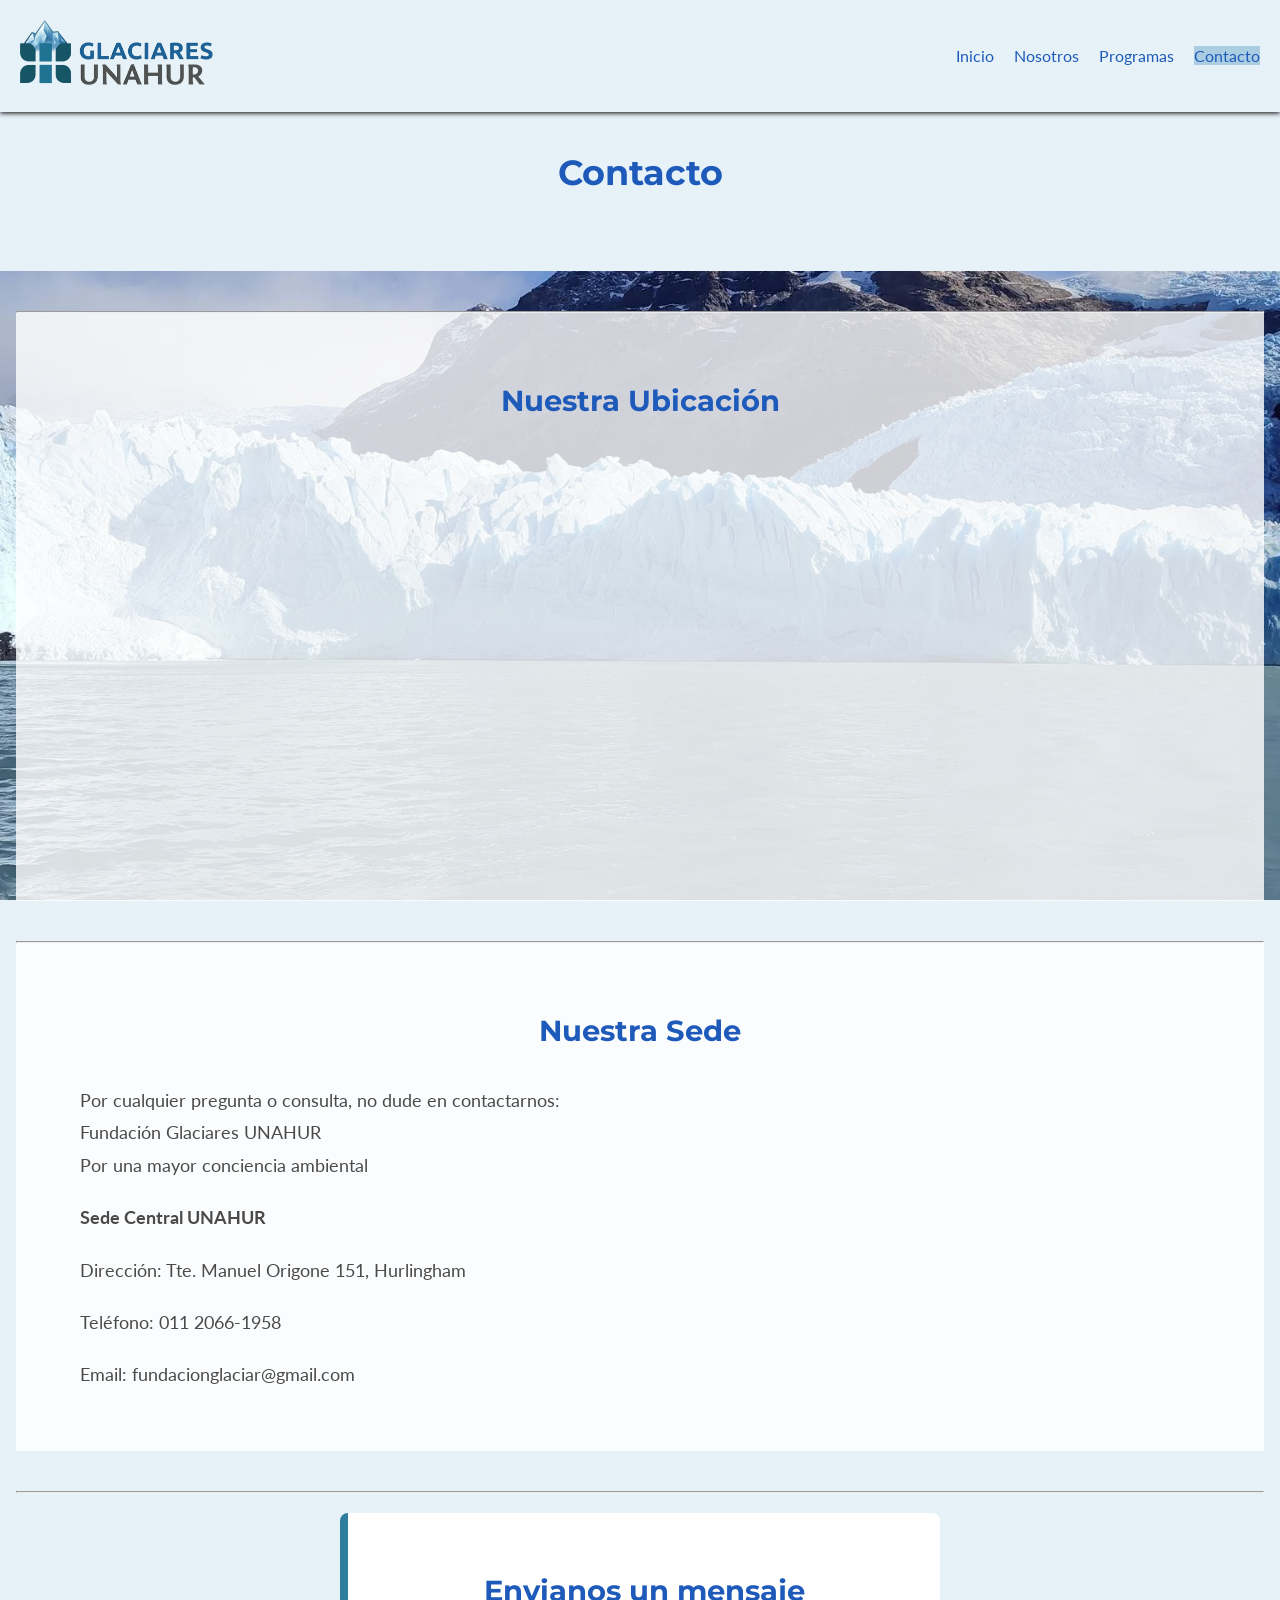
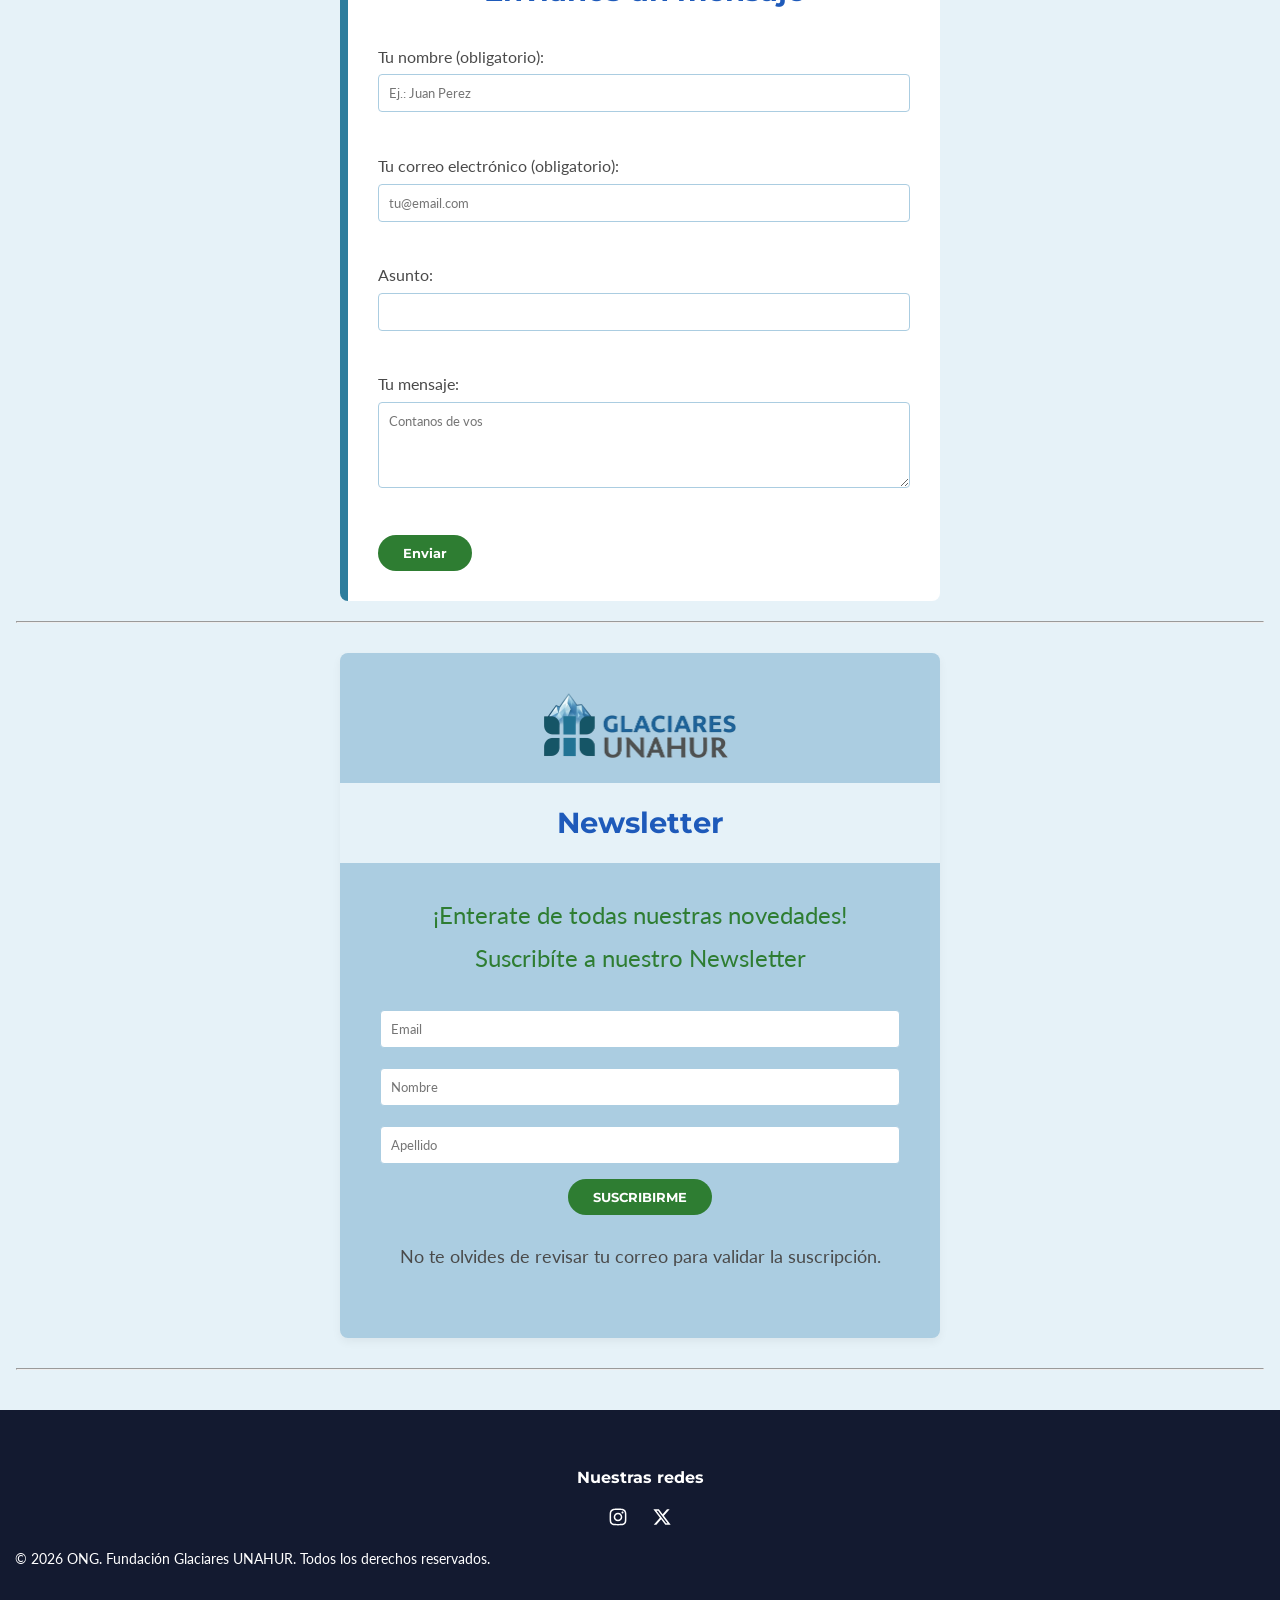
<file: contacto.html>
<!DOCTYPE html>
<html lang="es">
<head>
    <meta charset="UTF-8">
    <meta name="viewport" content="width=device-width, initial-scale=1.0">
    <title>Contacto - Nombre de la ONG</title>
    <link rel="icon" href="assets/logo/glaciaresUnaHur.ico" type="image/svg+xml">
    <link rel="preconnect" href="https://fonts.googleapis.com">
    <link rel="preconnect" href="https://fonts.gstatic.com" crossorigin>
    <link href="https://fonts.googleapis.com/css2?family=Montserrat:ital,wght@0,100..900;1,100..900&display=swap" rel="stylesheet">
    <link href="https://fonts.googleapis.com/css2?family=Lato:ital,wght@0,100;0,300;0,400;0,700;0,900;1,100;1,300;1,400;1,700;1,900&display=swap" rel="stylesheet">
    <link rel="stylesheet" href="css/styles.css">
</head>
<body>

    <header>
        <div class="logo">
            <a href="index.html">
                <img src="assets/logo/logo-glaciares-unahur-v7.png" alt="logo_glaciares_unahur">
            </a>
        </div>

        <nav class="nav-links">
            <ul>
                <li><a href="index.html">Inicio</a></li>
                <li><a href="nosotros.html">Nosotros</a></li>
                <li><a href="programas.html">Programas</a></li>
                <li><a href="contacto.html" class="active">Contacto</a></li>
            </ul>
        </nav>
    </header>

    <main>
        <section class="section-contenido section-presentacion">
            <h1>Contacto</h1>
        </section>

        <hr>

        <section class="section-contenido" id="mapa"> 
            <h2>Nuestra Ubicación</h2>
            <iframe src="https://www.google.com/maps/embed?pb=!1m18!1m12!1m3!1d3283.427414147726!2d-58.64022692494276!3d-34.61863775828511!2m3!1f0!2f0!3f0!3m2!1i1024!2i768!4f13.1!3m3!1m2!1s0x95bcb8d055e548bf%3A0x738f85ea67aeabe5!2sUniversidad%20Nacional%20de%20Hurlingham!5e0!3m2!1ses!2sar!4v1776775922089!5m2!1ses!2sar" width="600" height="450" style="border:0;" allowfullscreen="" loading="lazy" referrerpolicy="no-referrer-when-downgrade"></iframe>
        </section>
        
        <hr>

        <section class="section-contenido" id="datos-sede">
            <h2>Nuestra Sede</h2>
            <p>
                Por cualquier pregunta o consulta, no dude en contactarnos: <br> Fundación Glaciares UNAHUR <br> Por una mayor conciencia ambiental
            </p>
            <p><strong>Sede Central UNAHUR</strong></p>
            <p>Dirección: Tte. Manuel Origone 151, Hurlingham</p>
            <p>Teléfono: 011 2066-1958</p>
            <p>Email: fundacionglaciar@gmail.com</p>
        </section>

        <hr>

        <section id="form-contacto">
            <h2>Envianos un mensaje</h2>
            <form action="#" method="post">
                <label for="nombre">Tu nombre (obligatorio):</label><br>
                <input type="text" id="nombre" name="nombre" 
                    placeholder="Ej.: Juan Perez" required><br><br>

                <label for="email">Tu correo electrónico (obligatorio):</label><br>
                <input type="email" id="email" name="email" 
                    placeholder="tu@email.com" required><br><br>

                <label for="asunto">Asunto:</label><br>
                <input type="text" id="asunto" name="asunto"><br><br>

                <label for="mensaje">Tu mensaje:</label><br>
                <textarea id="mensaje" name="mensaje" rows="4" placeholder="Contanos de vos"></textarea> <br><br>
                
                <button type="submit">Enviar</button>
            </form>
        </section>

        <hr>

        <section id="form-newsletter">
            <figure id="logo-form">
                <img src="assets/logo/logo-glaciares-unahur-v7.png" alt="">
            </figure>
            <h2>Newsletter</h2>
            <p id="newsletter-primer-parrafo"">¡Enterate de todas nuestras novedades! <br> Suscribíte a nuestro Newsletter</p>
            <form action="#" method="post">
                <input type="email" id="news-email" name="news-email" placeholder="Email" required> <br>
                
                <input type="text" id="news-nombre" name="news-nombre" placeholder="Nombre"> <br>

                <input type="text" id="news-nombre" name="news-nombre" placeholder="Apellido"> <br>
                
                <button type="submit">SUSCRIBIRME</button>            
            </form> 
            <br>
            <p>No te olvides de revisar tu correo para validar la suscripción.</p>
        </section>

        <hr>
    </main>

    <footer>
        <h3>Nuestras redes</h3>
        <div class="redes-sociales">
        <a href="#"><img src="assets/icons/instagram-brands-solid-full.svg" alt="instagram" width="24" height="24"></a>
        <a href="#"><img src="assets/icons/x-twitter-brands-solid-full.svg" alt="twitter" width="24" height="24"></a>
        </div>
        <p>&copy; 2026 ONG. Fundación Glaciares UNAHUR. Todos los derechos reservados.</p>
    </footer>
</body>
</html>
</file>
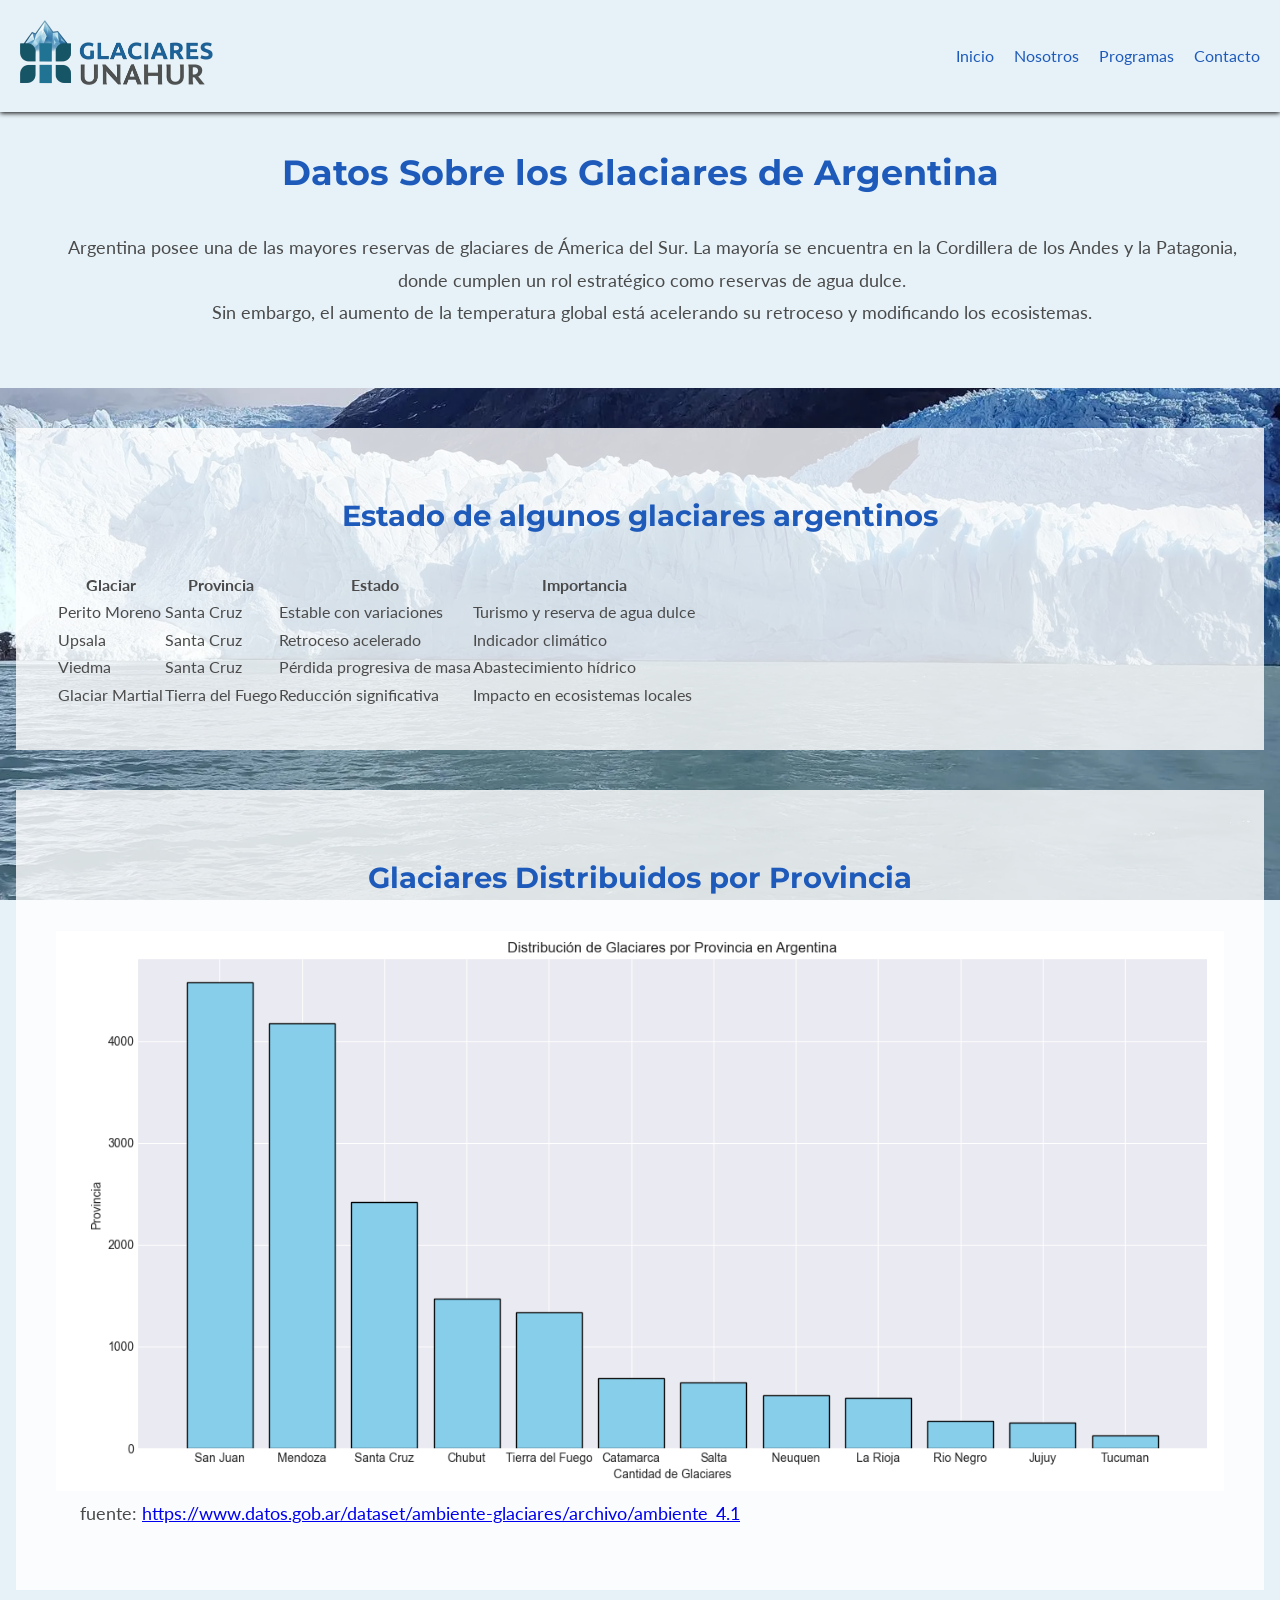
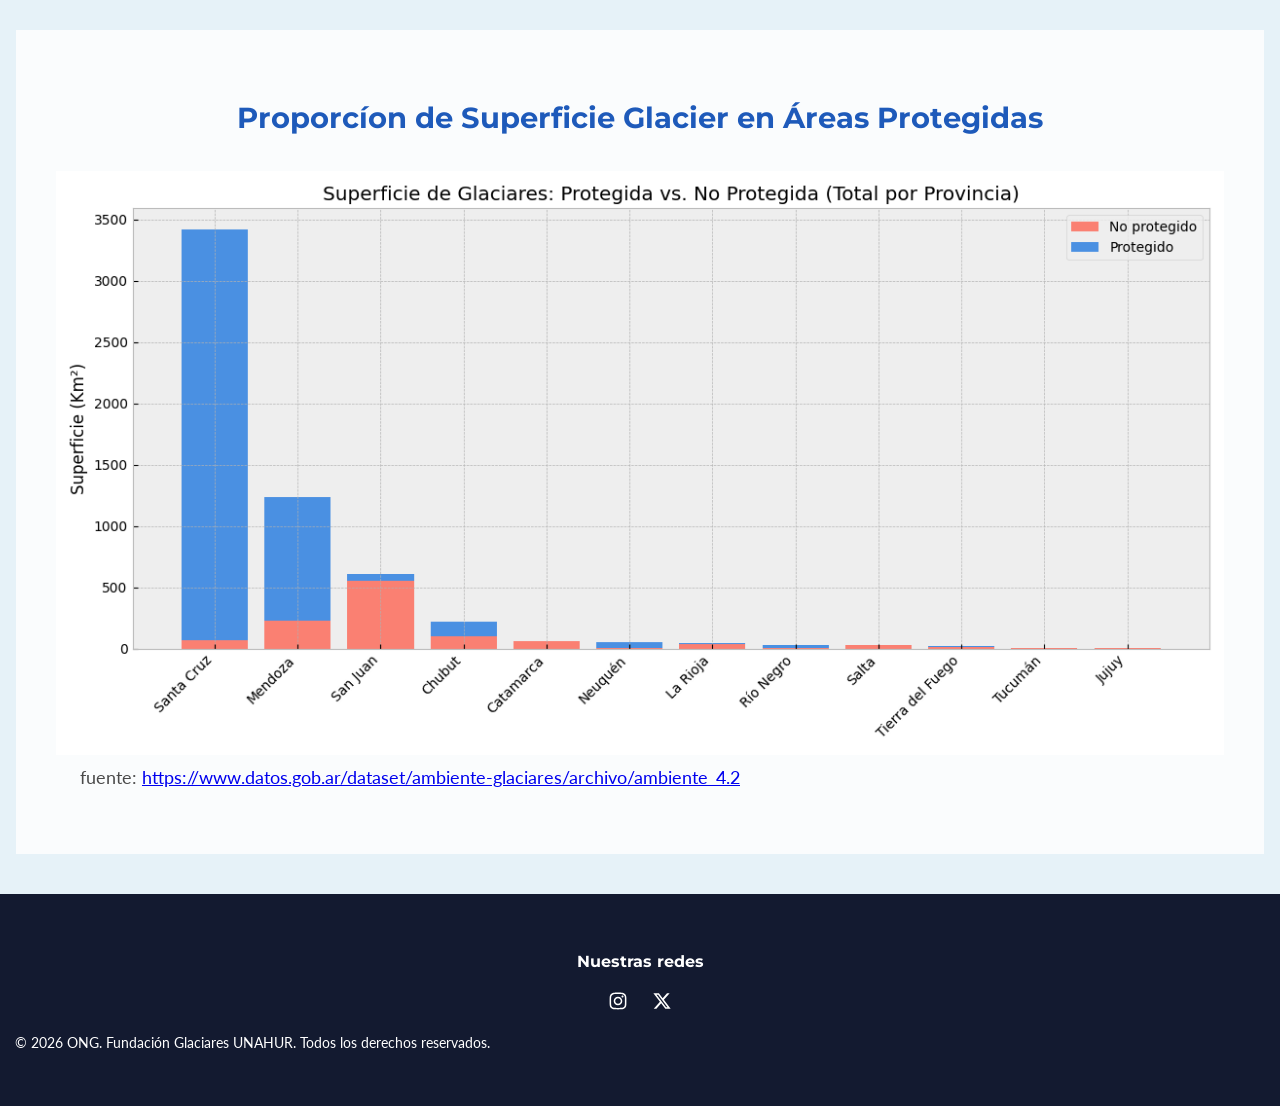
<file: glaciares_argentinos.html>
<!DOCTYPE html>
<html lang="es">
<head>
    <meta charset="UTF-8">
    <meta name="viewport" content="width=device-width, initial-scale=1.0">
    <title>Glaciares Argentinos</title>
    <link rel="icon" href="assets/logo/glaciaresUnaHur.ico" type="image/svg+xml">
    <link rel="preconnect" href="https://fonts.googleapis.com">
    <link rel="preconnect" href="https://fonts.gstatic.com" crossorigin>
    <link href="https://fonts.googleapis.com/css2?family=Montserrat:ital,wght@0,100..900;1,100..900&display=swap" rel="stylesheet">
    <link href="https://fonts.googleapis.com/css2?family=Lato:ital,wght@0,100;0,300;0,400;0,700;0,900;1,100;1,300;1,400;1,700;1,900&display=swap" rel="stylesheet">
    <link rel="stylesheet" href="css/styles.css">
</head>

<body>

    <header>
        <div class="logo">
            <a href="index.html">
                <img src="assets/logo/logo-glaciares-unahur-v7.png" alt="logo_glaciares_unahur">
            </a>
        </div>

        <nav class="nav-links">
            <ul>
                <li><a href="index.html">Inicio</a></li>
                <li><a href="nosotros.html">Nosotros</a></li>
                <li><a href="programas.html">Programas</a></li>
                <li><a href="contacto.html">Contacto</a></li>
            </ul>
        </nav>
    </header>

    <main>
        <section class="section-presentacion">
            <h1>Datos Sobre los Glaciares de Argentina</h1>
            <p>
                Argentina posee una de las mayores reservas de glaciares de Ámerica del Sur. La mayoría se encuentra en la Cordillera de los Andes y la Patagonia, donde cumplen un rol estratégico como reservas de agua dulce. <br> Sin embargo, el aumento de la temperatura global está acelerando su retroceso y modificando los ecosistemas.
            </p>
        </section>

        <section class="section-contenido">
            <h2>Estado de algunos glaciares argentinos</h2>
            <table>
                <thead>
                    <tr>
                        <th>Glaciar</th>
                        <th>Provincia</th>
                        <th>Estado</th>
                        <th>Importancia</th>
                    </tr>
                </thead>

                <tbody>
                    <tr>
                        <td>Perito Moreno</td>
                        <td>Santa Cruz</td>
                        <td>Estable con variaciones</td>
                        <td>Turismo y reserva de agua dulce</td>
                    </tr>

                    <tr>
                        <td>Upsala</td>
                        <td>Santa Cruz</td>
                        <td>Retroceso acelerado</td>
                        <td>Indicador climático</td>
                    </tr>

                    <tr>
                        <td>Viedma</td>
                        <td>Santa Cruz</td>
                        <td>Pérdida progresiva de masa</td>
                        <td>Abastecimiento hídrico</td>
                    </tr>

                    <tr>
                        <td>Glaciar Martial</td>
                        <td>Tierra del Fuego</td>
                        <td>Reducción significativa</td>
                        <td>Impacto en ecosistemas locales</td>
                    </tr>
                    
                </tbody>
            </table>

        </section>

        <section class="section-contenido">
            <h2>Glaciares Distribuidos por Provincia</h2>
            
            <figure>
                <img src="assets/img/graficos/glaciares_por_provincia.png" alt="distribución de los glaciares por provicia">
                <figcaption>
                    <p>fuente: <a href="https://www.datos.gob.ar/dataset/ambiente-glaciares/archivo/ambiente_4.1" target="_blank">https://www.datos.gob.ar/dataset/ambiente-glaciares/archivo/ambiente_4.1</a></p>
                </figcaption>
            </figure>
            
        </section>

        <section class="section-contenido">
            <h2>Proporcíon de Superficie Glacier en Áreas Protegidas</h2>

            <figure>
                <img src="assets/img/graficos/superficie_de_glaciares_en_areas_protegidas.png" alt="proporción de glaciares deentro de áreas protegidas">
                <figcaption>
                    <p>fuente: <a href="https://www.datos.gob.ar/dataset/ambiente-glaciares/archivo/ambiente_4.2" target="_blank">https://www.datos.gob.ar/dataset/ambiente-glaciares/archivo/ambiente_4.2</a></p>
                </figcaption>
            </figure>

        </section>

    </main>

    <footer>
        <h3>Nuestras redes</h3>
        <div class="redes-sociales">
        <a href="#"><img src="assets/icons/instagram-brands-solid-full.svg" alt="instagram" width="24" height="24"></a>
        <a href="#"><img src="assets/icons/x-twitter-brands-solid-full.svg" alt="twitter" width="24" height="24"></a>
        </div>
        <p>&copy; 2026 ONG. Fundación Glaciares UNAHUR. Todos los derechos reservados.</p>
    </footer>

</body>
</html>
</file>
<file: css/styles.css>
/*Estilos generales para Glaciares UNAHUR*/
:root {
    --verde-call-to-action: #2E7D32;
    --gris-texto: #4A4A4A;
    --fondo-general: #E6F2F8;
    --fondo-secundario: #ABCDE1;
    --seccion-clave: #2D7D9D;
    --encabezado-destacado: #1E5ABA; 
    --destacado-impacto: #1E5A8A;

}

/* Reset para eliminar todos los márgenes y rellenos predeterminados*/
* {
  margin: 0;
  padding: 0;
  box-sizing: border-box;
}

/*
Pegar en el head antes de linkear al archivo styles.css para importar los tipos de letras y
Para vincular :
    <link rel="preconnect" href="https://fonts.googleapis.com">
    <link rel="preconnect" href="https://fonts.gstatic.com" crossorigin>
    <link href="https://fonts.googleapis.com/css2?family=Montserrat:ital,wght@0,100..900;1,100..900&display=swap" rel="stylesheet">
    <link href="https://fonts.googleapis.com/css2?family=Lato:ital,wght@0,100;0,300;0,400;0,700;0,900;1,100;1,300;1,400;1,700;1,900&display=swap" rel="stylesheet">
    <link rel="stylesheet" href="css/styles.css">
*/

/* ESTILOS GLOBALES Y BODY (Tipografía y Estructura Global) */

body{
    font-family: 'Lato', sans-serif;
    font-size: 16px;
    line-height: 1.6;
    background-color: var(--fondo-general);
    background-image: url(../assets/img/glaciares/glaciar-background.webp);
    background-attachment: fixed;
    background-repeat: no-repeat;
    background-position: center;
    background-size: cover;
    color: var(--gris-texto);
    margin: 0 auto;
    max-width: 100%;    
    padding: 0 1rem; 
}

.section-contenido {
    background-color: rgba(255, 255, 255, 0.8);
}

.section-presentacion {
    margin-right: -20px;
    margin-left: -20px;
    background-color: var(--fondo-general);
}

.section-presentacion p {
    text-align: center;
}

/*Estilos para la barra de navegación*/

.cards-container {
    width: 100%;
    display: flex;
}

.card {
    width: 100%;
    margin: 20px;
    border-radius: 6px;
    background-color: var(--fondo-general);
    box-shadow: 0px 1px 10px rgba(0, 0, 0, 0.2);
    cursor: default;
}

.card img {
    width: 100%;
    height: 210px;
}

.card .card-info {
    padding: 15px;
}

.card .card-info a {
    text-align: right;
}

header {
    background-color: var(--fondo-general);
    width: 100%;
    height: auto;
    display: flex;
    justify-content: space-between;
    align-items: center;
    padding: 20px;
    position: fixed;
    top: 0;
    left: 0;
    box-shadow: 0 1px 5px black;
    z-index: 10000;
}

main {
    padding-top: 105px;
}

.logo a img {
    width: 192.5px;
    height: 65px;
}

.nav-links ul {
    display: flex;
    gap: 20px;
    list-style: none;
}

.nav-links ul li a {
    color: var(--encabezado-destacado);
    text-decoration: none;
}

.nav-links ul li a:hover {
    background-color: var(--fondo-secundario);
    color: var(--seccion-clave);
}

.active {
    background-color: var(--fondo-secundario);
}

/*ESTILOS GLOBALES SECCIONES DE CONTENIDO (section, article, párrafos)*/

section {
    margin-bottom: 40px;    
    padding: 40px;
}

p {
    font-family: 'Lato', sans-serif;
    text-align: start;
    font-size: 18px;
    line-height: 1.8;
    color: var(--gris-texto);
    padding-left: 1.5rem;
    margin-bottom: 20px; 
}

article {
    background-color: white;
    padding: 40px;
    margin-bottom: 20px;
    border-radius: 20px;
}

/*  Estilo Global para todas las Listas Desordenadas  */

ul {
    
    list-style: none;
    padding-left: 0;
}

main ul li, section ul li {
    color: var(--encabezado-destacado);  
    background-image: url(/assets/icons/drop-icon.svg);
    background-repeat: no-repeat;
    background-size: 18px 18px; 
    background-position: left center;
    padding-left: 30px;  
    margin-bottom: 15px;
    line-height: 1.6;
}


/* Estilos diferenciados para headings */

h1, h2, h3{
    font-family: 'Montserrat', sans-serif;
    color: var(--encabezado-destacado);
}

h1{
    font-size: 2.2rem;
    margin-bottom: 20px;
    padding-bottom: 10px;
    text-align: center;
}

h2{
    font-size: 1.8rem;
    margin-top: 25px;  
    margin-bottom: 30px;
    text-align: center;
}

h3{
    font-size: 1.5rem;
    margin-top: 25px;  
    margin-bottom: 15px;
}
/* Imágenes de gráficos */

figure {
    width: 100%;
}

figure img {
    width: 100%;
    height: 100%;
}
/* Página de contacto: formularios y mapas  */

#mapa {
    width: 100%;
}

#mapa iframe {
    width: 100%;
    height: 400px;
}


#form-contacto{
    background-color: #FFFFFF;  /* BLACO PARA QUE RESALTE*/
    padding: 30px;
    border-radius: 8px;
    border-left: 8px solid var(--seccion-clave);  /*HACE UN DETALLE DE COLOR A LA IZQUIERDA*/
    max-width: 600px;
    margin: 20px auto;
}

input[type="text"],
input[type="email"],
textarea{
    width: 100%;
    padding: 10px;
    margin-top: 5px;
    margin-bottom: 15px;
    border: 1px solid var(--fondo-secundario);
    border-radius: 4px;
    font-family: 'Lato', sans-serif;
}

button{
    background-color: var(--verde-call-to-action); 
    color: #FFFFFF;
    font-family: 'Montserrat', sans-serif;
    font-weight: bold;    
    padding: 10px 25px;
    border: #FFFFFF;
    border-radius: 25px;
}

button:hover {
    background-color: #1b5e20;       /* Efecto hover interactivo */
}

.img-tarjeta {
    max-width: 100%;
    height: auto;
    border-radius: 8px;
    box-shadow: 0 4px 8px rgba(11, 84, 168, 0.596); /* Hace sombra a las imágenes */
    display: block;
    margin: 15px 0;
}

/* TABLA DE PROYECTOS (en programas.html)*/

.tabla-proyectos{
    width: 100%;
    border-collapse: collapse;
    margin: 25px 0;
    background-color: #FFFFFF;
}

.tabla-proyectos th{
    background-color: var(--encabezado-destacado);
    color: #FFFFFF;
    font-family: 'Montserrat', sans-serif;
    padding: 10px;
    text-align: center;

}

.tabla-proyectos td{
    padding: 10px;
    border-bottom: 1px solid var(--fondo-secundario);
}

/* Alternancia de color en las filas */
.tabla-proyectos tbody tr:nth-child(even){
    background-color: var(--fondo-general);
}

/* FOOTER */
footer{
    margin-left: -2.5rem;
    margin-right: -2.5rem;
    background-color: #131A30;
    color: var(--fondo-general);
    text-align: center;
    padding: 30px 15px;
    margin-top: 40px;
    border-radius: 8px 8px 0 0;
}

footer p{
    font-size: 0.9rem;
    margin-top: 10px;
    color: #FFFFFF;
}

footer h3{
    font-size: 1rem;
    color: #FFFFFF;
}

.redes-sociales{
    display: flex;
    justify-content:center;
    gap: 20px;
    margin-bottom: 10px;
}

.redes-sociales img{
    /*este filtro cambia los íconos de negro a blanco para que resalten con el color azul del fondo*/
    filter: brightness(0) invert(1);
    transition: transform 0.2s;
}

.redes-sociales img :hover{
    transform: scale(1.1);
}

/* ESTILOS APLICADOS EN nosotros.html */

.contenedor-objetivos {
    display: flex;
    gap: 25px;
    margin-top: 20px;
}

.card-institucional {
    flex: 1; 
    background-color: #ffffff; /* Fondo blanco para resaltar */
    padding: 30px;
    border-radius: 8px;
    border-top: 5px solid var(--encabezado-destacado); 
    box-shadow: 0 4px 12px #0000000D; 
    
}

.card-institucional h2 {
    color: var(--encabezado-destacado);
    margin-bottom: 15px;
    font-family: 'Montserrat', sans-serif;
}

.card-institucional p {
    line-height: 1.7;
    color: var(--gris-texto);
    text-align: left; 
}

/*Imagenes Nosotros*/

.fila-equipo {
    display: flex;
    flex-wrap: wrap;  
    gap: 30px;          
    margin-top: 40px;
}


.galeria-equipo {
    display: flex;
    flex-wrap: wrap;
    gap: 15px;
    flex: 1 1 600px;     
}

.galeria-equipo img {
    flex: 1 1 calc(50% - 15px); 
    width: 100%;
    height: auto;       
    aspect-ratio: 4 / 3;
    object-fit: cover;
    border-radius: 8px;
    min-width: 250px;
}

/*aside*/

.cta-sumate {
    flex: 1 1 300px;    
    background-color: #FFFFFF;
    padding: 25px;
    border-radius: 8px;
    border-top: 5px solid var(--encabezado-destacado);
    box-shadow: 0 4px 10px #0000000D;
    display: flex;
    flex-direction: column
}

.cta-contenido h3 {
    font-size: 1.2rem;
    color: var(--encabezado-destacado);
    margin-bottom: 15px;
}

.cta-contenido p {
    font-size: 0.95rem;
    margin-bottom: 20px;
}

.cta-accion {
    flex: 1; 
    display: flex;
    justify-content: center;
}

.boton-programas {
    display: inline-block;
    padding: 15px 30px;
    background-color: var(--verde-call-to-action);
    color: #ffffff;
    text-decoration: none;
    font-weight: bold;
    border-radius: 5px;
    text-align: center;
    align-self: center;
    margin-top: 20px;
}

.boton-programas:hover {
    background-color: var(--seccion-clave); 
}

/*Formulario Aside */

.formulario-unirse {
    display: flex;
    flex-direction: column;
    gap: 15px;
    margin-top: 15px;
    flex-grow: 1;
}

.campo {
    display: flex;
    flex-direction: column;
    gap: 5px;
}

.campo label {
    font-size: 0.85rem;
    font-weight: bold;
    color: #333;
}

.campo input, .campo select {
    padding: 10px;
    border: 1px solid #ccc;
    border-radius: 4px;
    font-family: inherit;
}

.boton-enviar {
    background-color: var(--verde-call-to-action);
    color: #FFFFFF;
    padding: 12px;
    border: none;
    border-radius: 4px;
    font-weight: bold;
    margin-top: 20px; 
}

.boton-enviar:hover {
    background-color: var(--seccion-clave);
}

/* Tabla Objetivos */
#objetivos .tabla-impacto {
    width: 100%;
    border-collapse: collapse;
    margin: 25px 0;
    font-size: 0.95rem;
    box-shadow: 0 2px 4px rgba(0, 0, 0, 0.02);
}

#objetivos .tabla-impacto th, 
#objetivos .tabla-impacto td {
    padding: 14px 16px;
    text-align: left;
}

#objetivos .tabla-impacto thead tr {
    background-color: var(--encabezado-destacado);
    color: #FFFFFF;
    font-family: 'Montserrat', sans-serif;
    font-weight: 700;
}
#objetivos .tabla-impacto tbody tr {
    border-bottom: 1px solid var(--fondo-secundario);
    background-color: #FFFFFF;
}

#objetivos .tabla-impacto td strong {
    color: var(--encabezado-destacado);
}

/* Linea de tiempo */

.timeline-container {
    display: flex;
    flex-direction: column; 
    gap: 30px;
    padding: 20px;
    border-left: 3px solid var(--encabezado-destacado); 
    margin-left: 20px;
}

.timeline-item {
    display: flex;
    align-items: flex-start;
    position: relative; 
}

.timeline-dot {
    width: 15px;
    height: 15px;
    background-color: var(--verde-call-to-action);
    border-radius: 50%;
    position: absolute;
    left: -29px;
    top: 5px;
    border: 2px solid #FFFFFF; 
}

/*Fondo y textos de la linea de tiempo */
.timeline-content {
    background-color: #ffffff;
    padding: 20px;
    border-radius: 8px;
    box-shadow: 0 4px 10px var(--fondo-secundario);
    border-left: 4px solid var(--verde-call-to-action); 
    flex: 1;
}

.timeline-content h3 {
    margin-top: 0;
    color: var(--encabezado-destacado);
    font-size: 1.1rem;
    margin-bottom: 10px;
}

.timeline-content p {
    margin: 0;
    font-size: 0.95rem;
    line-height: 1.6;
    color: var(--gris-texto);
}
.timeline-content strong {
    color: var(--encabezado-destacado);
}

/*Lema de la ONG*/

.lema-ONG {
    font-style: italic;
    font-weight: bold;
    text-align: center;
    color: var(--verde-call-to-action); 
    font-size: 1.2rem;
    padding: 20px;
    background-color: var(--fondo-secundario); 
    border-radius: 4px;
    margin: 25px 0;
}

/* Contenedor que alinea las tarjetas (Solo en programas) */
.contenedor-cards {
    display: flex;
    flex-wrap: wrap;       
    gap: 20px;             
    justify-content: center; 
    margin: 30px 0;
}

.contenedor-cards .card {
    background-color: #ffffff;
    border: 1px solid var(--fondo-secundario);
    border-radius: 8px;    
    overflow: hidden;      
    width: 320px;          
    box-shadow: 0 4px 8px rgba(0, 0, 0, 0.1); 
    transition: transform 0.2s, box-shadow 0.2s;
}

.contenedor-cards .card:hover {
    transform: translateY(-5px); 
    box-shadow: 0 8px 16px rgba(0, 0, 0, 0.2); 
}

.contenedor-cards .card .img-tarjeta {
    width: 100%;
    height: 200px;         
    object-fit: cover;     
    border-radius: 0;      
}

.contenedor-cards .card-contenido {
    padding: 20px;
}

.contenedor-cards .card-contenido h3 {
    margin-top: 0;
    color: var(--encabezado-destacado);
    font-family: 'Montserrat', sans-serif;
}

.contenedor-cards .card-contenido p {
    font-size: 0.95rem;
    line-height: 1.5;
    margin-bottom: 10px;
}

 /* ESTILOS PARA EL NEWSLETTER (de contacto.html) */

 #form-newsletter {
    background-color: var(--fondo-secundario);      
    padding: 40px;
    border-radius: 8px;
    box-shadow: 0 4px 10px rgba(0, 0, 0, 0.05); 
    max-width: 600px;                
    margin: 30px auto;
}

#logo-form {
    width: 100%;
    display: flex;
    justify-content: center;
}

#logo-form img {
    width: 192.5px;
    height: 65px;
}

#form-newsletter h2 {
    background-color: var(--fondo-general);
    margin-left: -2.5rem;
    margin-right: -2.5rem;
    line-height: 5rem;
}

#form-newsletter label {
    color: var(--gris-texto);
    font-weight: bold;
    font-size: 0.95rem;
    font-family: 'Lato', sans-serif;
}

#form-newsletter p {
    padding-left: 0;                 
    margin-bottom: 25px;
    text-align: center;
}

#newsletter-primer-parrafo {
    color: var(--verde-call-to-action);
    font-size: 1.5rem;
}

#form-newsletter input[type="text"],
#form-newsletter input[type="email"] {
    width: 100%;
    padding: 10px;
    margin-top: 5px;
    border: 1px solid var(--fondo-secundario);
    border-radius: 4px;
    font-family: 'Lato', sans-serif;
}

#form-newsletter form {
    text-align: center;
}
</file>
